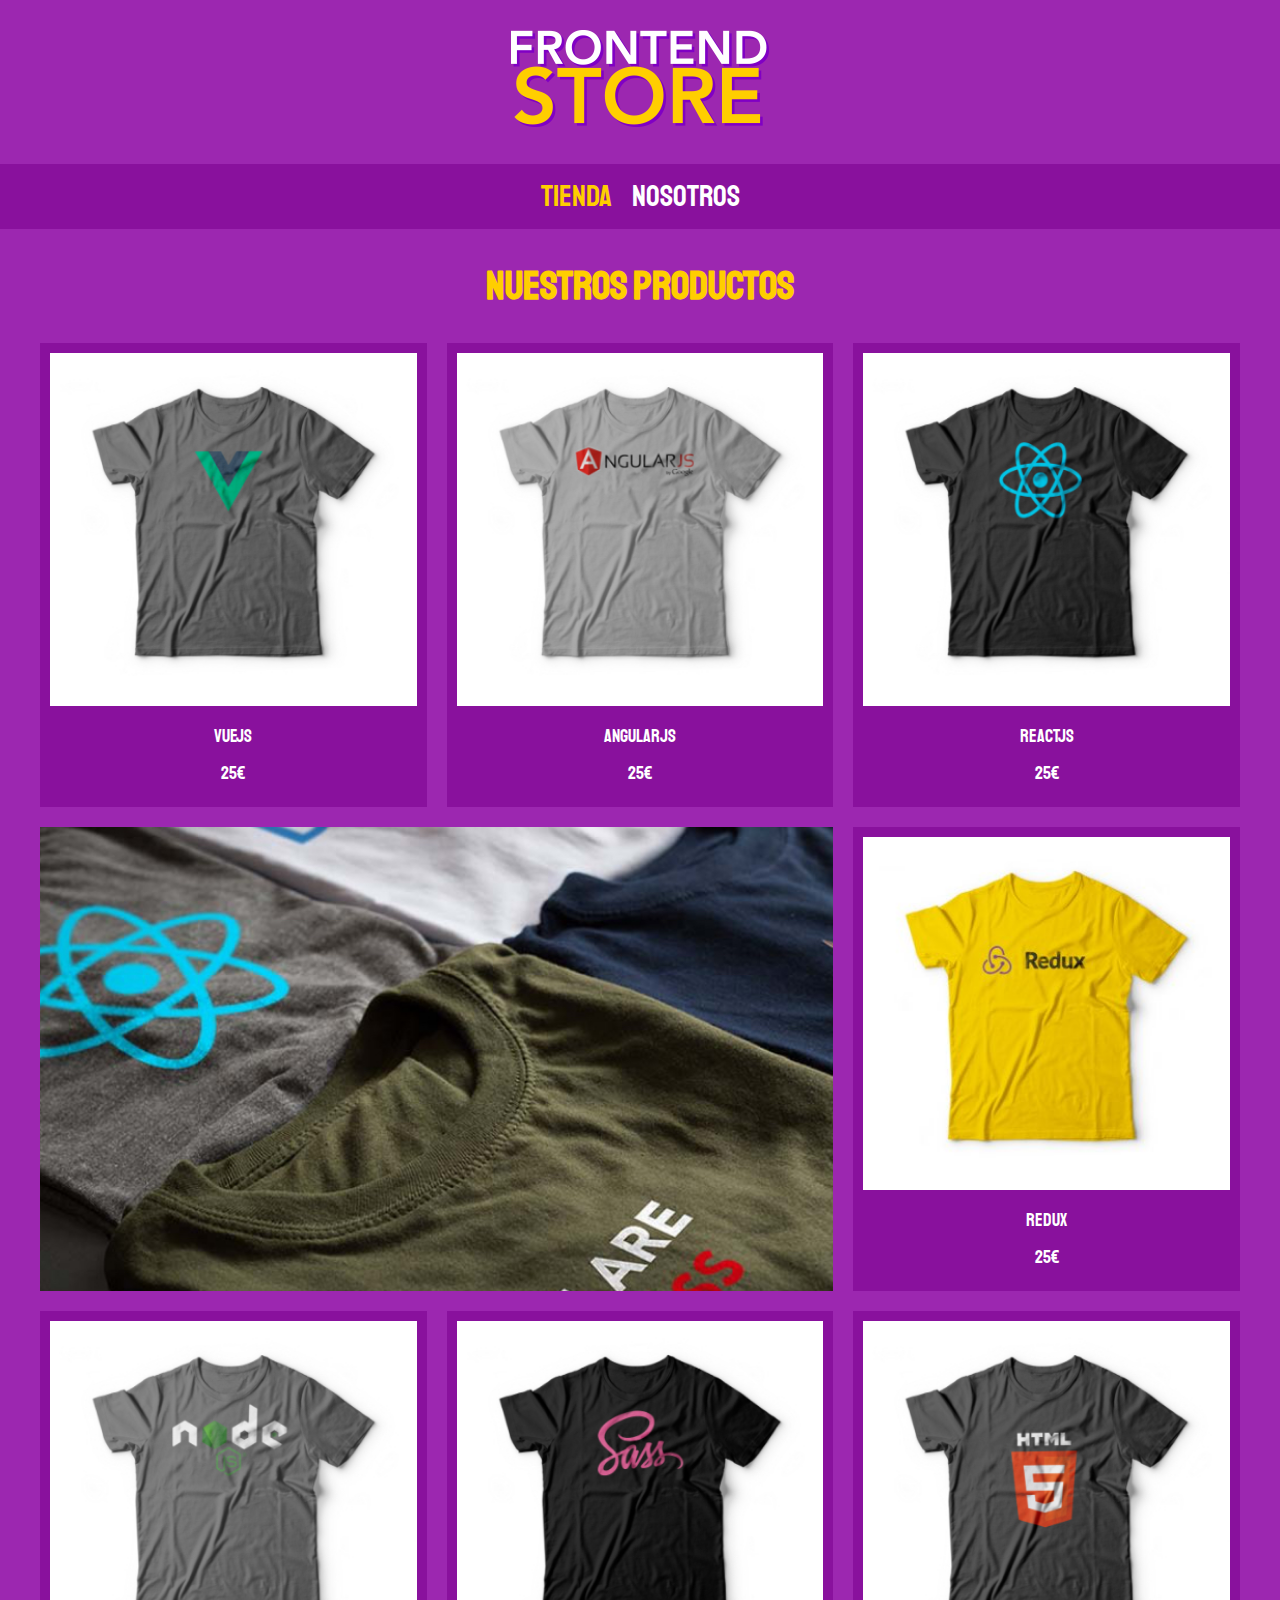
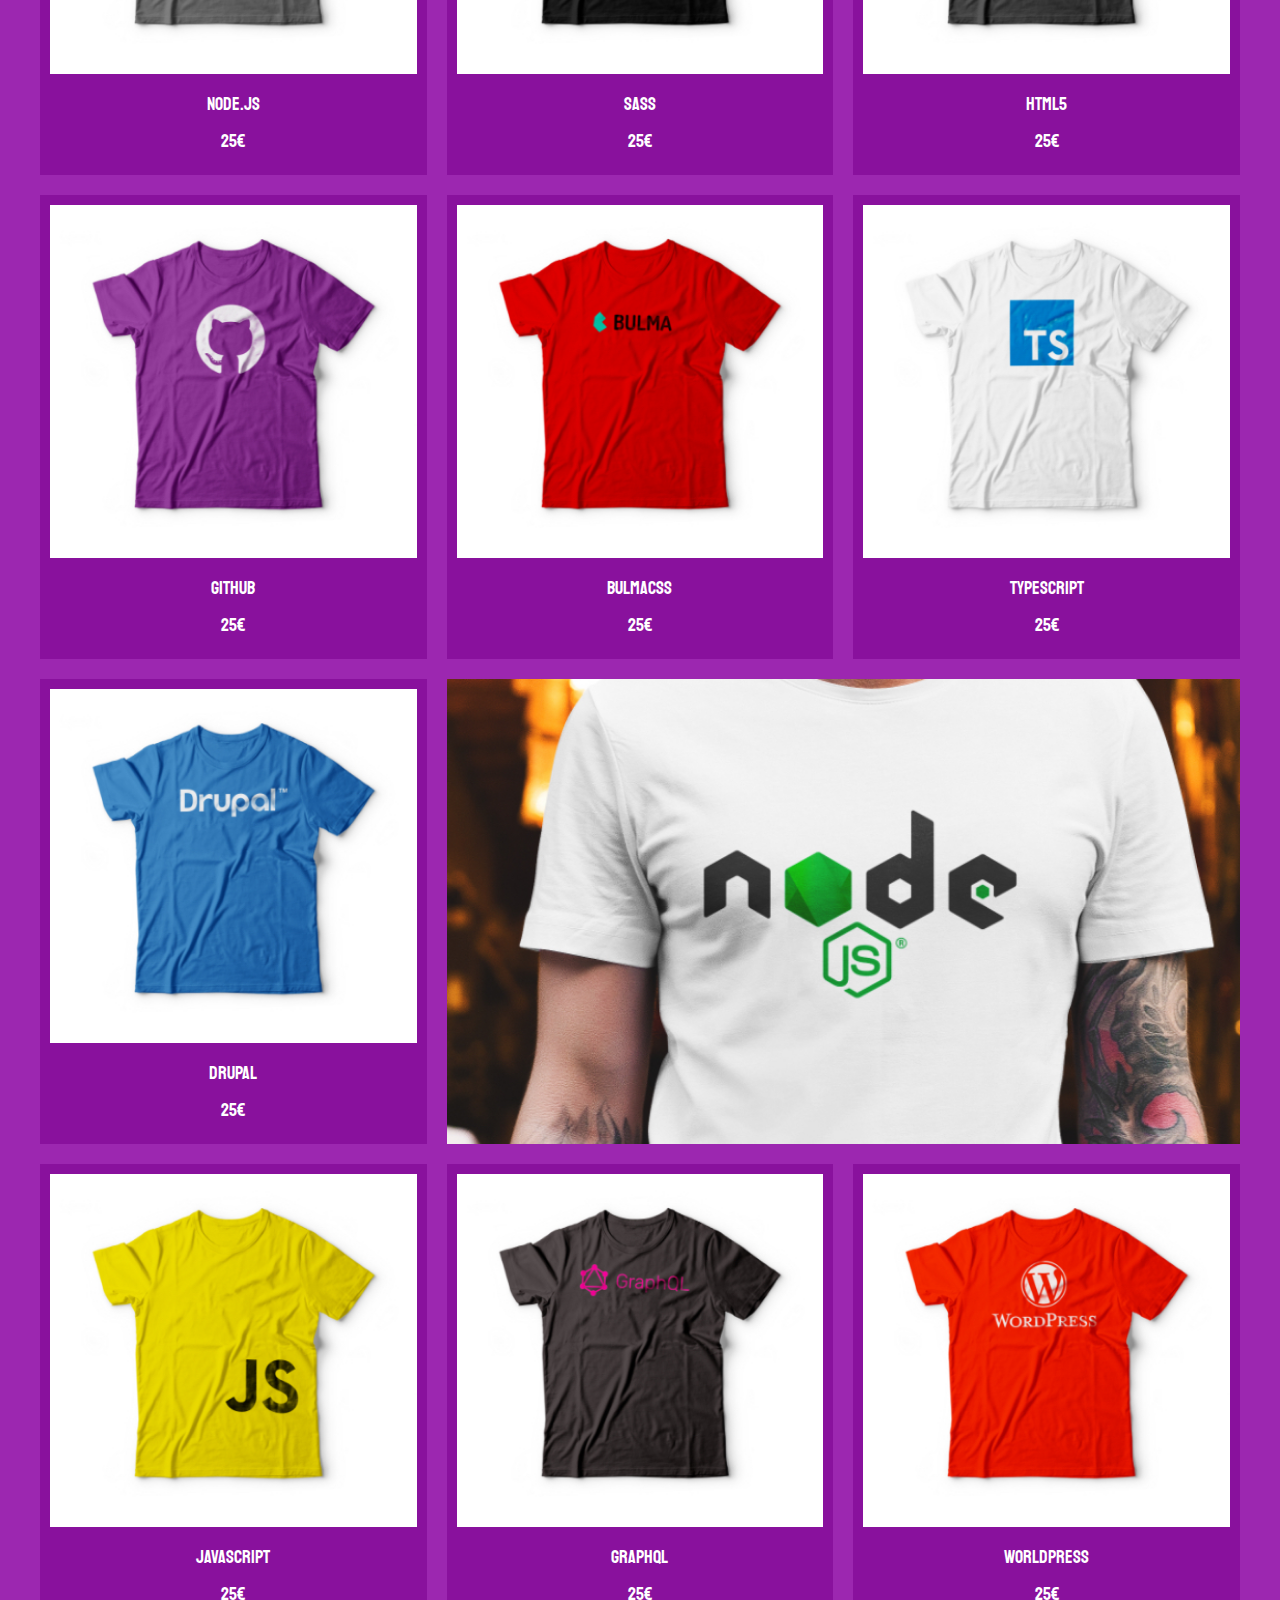
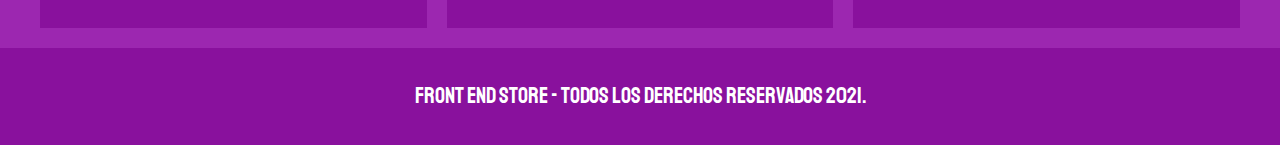
<file: index.html>
<!DOCTYPE html>
<html lang="en">
<head>
    <meta charset="UTF-8">
    <meta name="viewport" content="width=device-width, initial-scale=1.0">
    <title>frontEnd Store</title>
    <link rel="stylesheet" href="css/normalize.css">
    <link rel="preconnect" href="https://fonts.gstatic.com">
    <link href="https://fonts.googleapis.com/css2?family=Staatliches&display=swap" rel="stylesheet">
    <link rel="stylesheet" href="css/style.css">
</head>
<body>
    <header class="header">
        <a href="index.html">
            <img class="header__logo"  src="img/logo.png" alt="logotipo">
        </a>
    </header>

    <nav class="navegacion">
        <a class="navegacion__enlace navegacion__enlace--activo" href="index.html">Tienda</a>
        <a class="navegacion__enlace" href="nosotros.html">Nosotros</a> 
    </nav>

    <main class="contenedor">
        <h1>Nuestros productos</h1>
        
        <div class="grid"> <!-- bloque para la distribución de tres elementos -->
            <div class="producto"> <!-- bloque con la apariencia de la foto precio y nombre -->
                <a href="producto.html">
                    <img class="producto__imagen" src="img/1.jpg" alt="imagen camisa">
                    <div class="producto_informacion">
                        <p class="producto__nombre">VueJS</p>
                        <P class="producto__precio">25€</P>
                    </div>
                </a>

            </div> <!-- .producto -->

            <div class="producto"> <!-- bloque con la apariencia de la foto precio y nombre -->
                <a href="producto.html">
                    <img class="producto__imagen" src="img/2.jpg" alt="imagen camisa">
                    <div class="producto_informacion">
                        <p class="producto__nombre">angularJS</p>
                        <P class="producto__precio">25€</P>
                    </div>
                </a>

            </div> <!-- .producto -->

            <div class="producto"> <!-- bloque con la apariencia de la foto precio y nombre -->
                <a href="producto.html">
                    <img class="producto__imagen" src="img/3.jpg" alt="imagen camisa">
                    <div class="producto_informacion">
                        <p class="producto__nombre">reactJS</p>
                        <P class="producto__precio">25€</P>
                    </div>
                </a>

            </div> <!-- .producto -->

            <div class="producto"> <!-- bloque con la apariencia de la foto precio y nombre -->
                <a href="producto.html">
                    <img class="producto__imagen" src="img/4.jpg" alt="imagen camisa">
                    <div class="producto_informacion">
                        <p class="producto__nombre">Redux</p>
                        <P class="producto__precio">25€</P>
                    </div>
                </a>

            </div> <!-- .producto -->

            <div class="producto"> <!-- bloque con la apariencia de la foto precio y nombre -->
                <a href="producto.html">
                    <img class="producto__imagen" src="img/5.jpg" alt="imagen camisa">
                    <div class="producto_informacion">
                        <p class="producto__nombre">node.JS</p>
                        <P class="producto__precio">25€</P>
                    </div>
                </a>

            </div> <!-- .producto -->

            <div class="producto"> <!-- bloque con la apariencia de la foto precio y nombre -->
                <a href="producto.html">
                    <img class="producto__imagen" src="img/6.jpg" alt="imagen camisa">
                    <div class="producto_informacion">
                        <p class="producto__nombre">SASS</p>
                        <P class="producto__precio">25€</P>
                    </div>
                </a>

            </div> <!-- .producto -->

            <div class="producto"> <!-- bloque con la apariencia de la foto precio y nombre -->
                <a href="producto.html">
                    <img class="producto__imagen" src="img/7.jpg" alt="imagen camisa">
                    <div class="producto_informacion">
                        <p class="producto__nombre">HTML5</p>
                        <P class="producto__precio">25€</P>
                    </div>
                </a>

            </div> <!-- .producto -->

            <div class="producto"> <!-- bloque con la apariencia de la foto precio y nombre -->
                <a href="producto.html">
                    <img class="producto__imagen" src="img/8.jpg" alt="imagen camisa">
                    <div class="producto_informacion">
                        <p class="producto__nombre">Github</p>
                        <P class="producto__precio">25€</P>
                    </div>
                </a>

            </div> <!-- .producto -->
            <div class="producto"> <!-- bloque con la apariencia de la foto precio y nombre -->
                <a href="producto.html">
                    <img class="producto__imagen" src="img/9.jpg" alt="imagen camisa">
                    <div class="producto_informacion">
                        <p class="producto__nombre">BulmaCSS</p>
                        <P class="producto__precio">25€</P>
                    </div>
                </a>

            </div> <!-- .producto -->

            <div class="producto"> <!-- bloque con la apariencia de la foto precio y nombre -->
                <a href="producto.html">
                    <img class="producto__imagen" src="img/10.jpg" alt="imagen camisa">
                    <div class="producto_informacion">
                        <p class="producto__nombre">typeScript</p>
                        <P class="producto__precio">25€</P>
                    </div>
                </a>

            </div> <!-- .producto --> 

            <div class="producto"> <!-- bloque con la apariencia de la foto precio y nombre -->
                <a href="producto.html">
                    <img class="producto__imagen" src="img/11.jpg" alt="imagen camisa">
                    <div class="producto_informacion">
                        <p class="producto__nombre">drupal</p>
                        <P class="producto__precio">25€</P>
                    </div>
                </a>

            </div> <!-- .producto -->

            <div class="producto"> <!-- bloque con la apariencia de la foto precio y nombre -->
                <a href="producto.html">
                    <img class="producto__imagen" src="img/12.jpg" alt="imagen camisa">
                    <div class="producto_informacion">
                        <p class="producto__nombre">javaScript</p>
                        <P class="producto__precio">25€</P>
                    </div>
                </a>

            </div> <!-- .producto -->

            <div class="producto"> <!-- bloque con la apariencia de la foto precio y nombre -->
                <a href="producto.html">
                    <img class="producto__imagen" src="img/13.jpg" alt="imagen camisa">
                    <div class="producto_informacion">
                        <p class="producto__nombre">graphQL</p>
                        <P class="producto__precio">25€</P>
                    </div>
                </a>

            </div> <!-- .producto -->
            <div class="producto"> <!-- bloque con la apariencia de la foto precio y nombre -->
                <a href="producto.html">
                    <img class="producto__imagen" src="img/14.jpg" alt="imagen camisa">
                    <div class="producto_informacion">
                        <p class="producto__nombre">Worldpress</p>
                        <P class="producto__precio">25€</P>
                    </div>
                </a>

            </div> <!-- .producto -->

            <div class="grafico grafico--camisas"></div>
            <div class="grafico grafico--node"></div>
        </div> <!-- .grid -->
    </main>

    <footer class="footer">
        <p class="footer__texto">front end store - todos los derechos reservados 2021.</p>
    </footer>

</body>
</html>
</file>
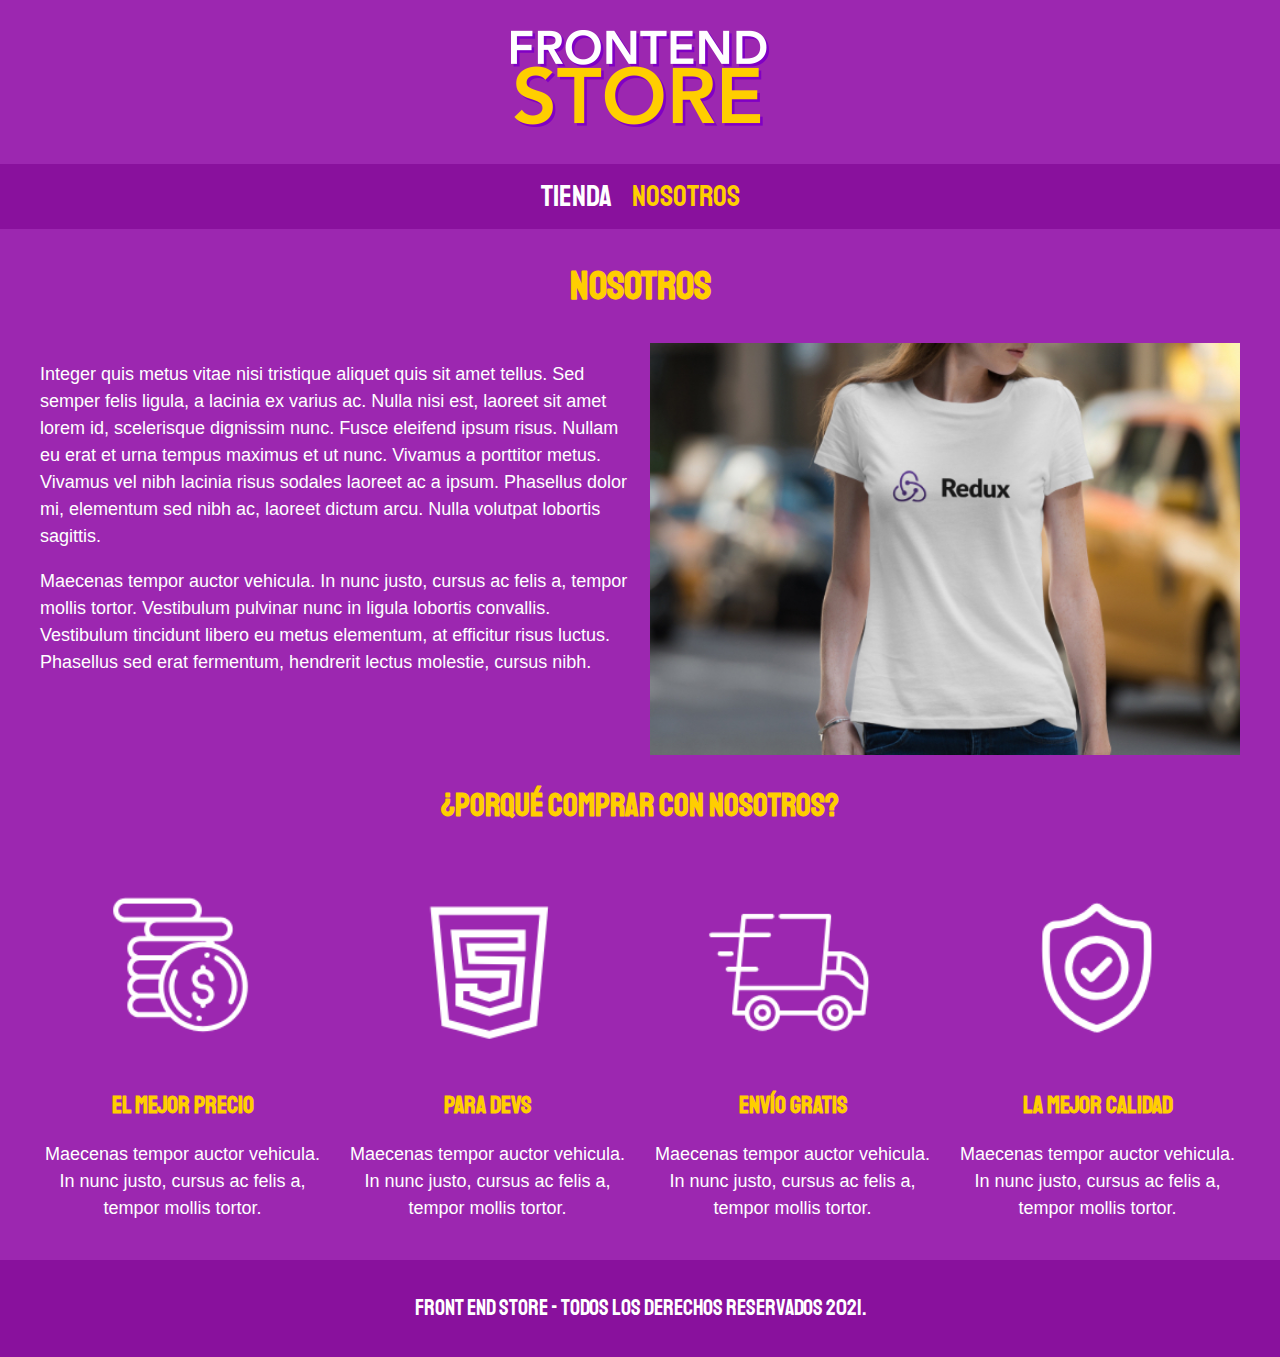
<file: nosotros.html>
<!DOCTYPE html>
<html lang="en">
<head>
    <meta charset="UTF-8">
    <meta name="viewport" content="width=device-width, initial-scale=1.0">
    <title>frontEnd Store</title>
    <link rel="stylesheet" href="css/normalize.css">
    <link rel="preconnect" href="https://fonts.gstatic.com">
    <link href="https://fonts.googleapis.com/css2?family=Staatliches&display=swap" rel="stylesheet">
    <link rel="stylesheet" href="css/style.css">
</head>
<body>
    <header class="header">
        <a href="index.html">
            <img class="header__logo"  src="img/logo.png" alt="logotipo">
        </a>
    </header>

    <nav class="navegacion">
        <a class="navegacion__enlace " href="index.html">Tienda</a>
        <a class="navegacion__enlace navegacion__enlace--activo" href="nosotros.html">Nosotros</a> 
    </nav>

    <main class="contenedor">
        <h1>Nosotros</h1>

        <div class="nosotros">
            <div class="nosotros_contenido">
                <p>
                    Integer quis metus vitae nisi tristique aliquet quis sit amet tellus. Sed semper felis ligula, a lacinia ex varius ac. Nulla nisi est, laoreet sit amet lorem id, scelerisque dignissim nunc. Fusce eleifend ipsum risus. Nullam eu erat et urna tempus maximus et ut nunc. Vivamus a porttitor metus. Vivamus vel nibh lacinia risus sodales laoreet ac a ipsum. Phasellus dolor mi, elementum sed nibh ac, laoreet dictum arcu. Nulla volutpat lobortis sagittis. 
                </p>
                
                <p>
                     Maecenas tempor auctor vehicula. In nunc justo, cursus ac felis a, tempor mollis tortor. Vestibulum pulvinar nunc in ligula lobortis convallis. Vestibulum tincidunt libero eu metus elementum, at efficitur risus luctus. Phasellus sed erat fermentum, hendrerit lectus molestie, cursus nibh.
                </p>

            </div>
            <img class="nosotros__imagen" src="img/nosotros.jpg" alt="imagen nosotros">
        </div>

    </main>

    <section class="contenedor comprar">
        <h2 class="comprar__titulo"> ¿Porqué comprar con nosotros? </h2>

        <div class="bloques">
            <div class="bloque">
                <img class="bloque__imagen" src="img/icono_1.png" alt="porque comprar">
                <h3 class="bloque__titulo">El mejor precio</h3>
                <p>  Maecenas tempor auctor vehicula. In nunc justo, cursus ac felis a, tempor mollis tortor.</p>
            </div><!-- bloque -->

            <div class="bloque">
                <img class="bloque__imagen" src="img/icono_2.png" alt="porque comprar">
                <h3 class="bloque__titulo">Para devs</h3>
                <p>  Maecenas tempor auctor vehicula. In nunc justo, cursus ac felis a, tempor mollis tortor. </p>
            </div><!-- bloque -->

            <div class="bloque">
                <img class="bloque__imagen" src="img/icono_3.png" alt="porque comprar">
                <h3 class="bloque__titulo">Envío gratis</h3>
                <p>  Maecenas tempor auctor vehicula. In nunc justo, cursus ac felis a, tempor mollis tortor.</p>
            </div><!-- bloque -->

            <div class="bloque">
                <img class="bloque__imagen" src="img/icono_4.png" alt="porque comprar">
                <h3 class="bloque__titulo">La mejor calidad</h3>
                <p>  Maecenas tempor auctor vehicula. In nunc justo, cursus ac felis a, tempor mollis tortor. </p>
            </div><!-- bloque -->

        </div> <!-- .bloques -->
    </section>

    <footer class="footer">
        <p class="footer__texto">front end store - todos los derechos reservados 2021.</p>
    </footer>

</body>


</html>
</file>
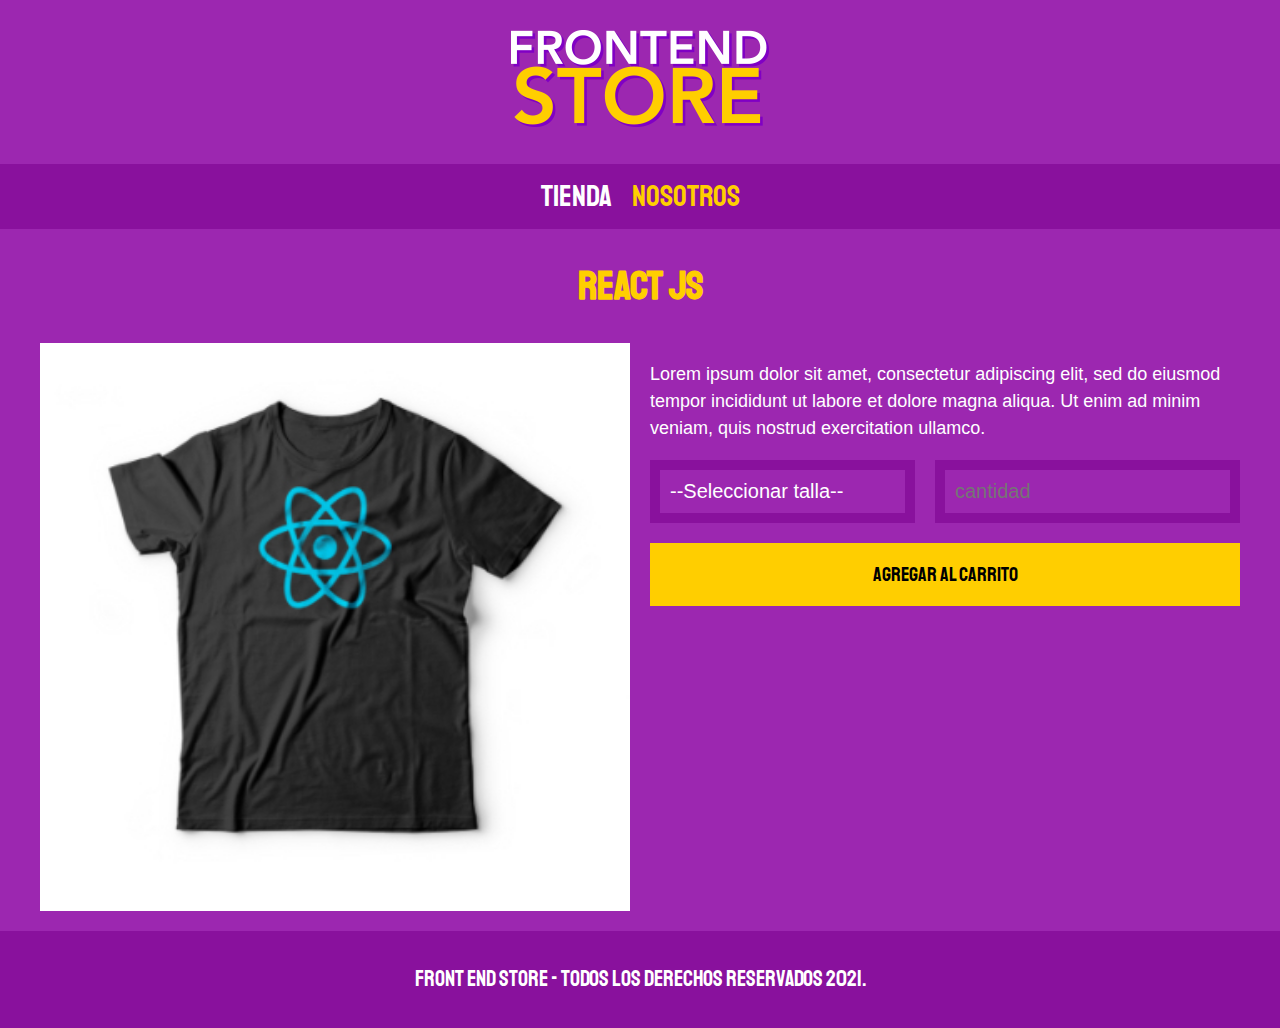
<file: producto.html>
<!DOCTYPE html>
<html lang="en">
<head>
    <meta charset="UTF-8">
    <meta name="viewport" content="width=device-width, initial-scale=1.0">
    <title>frontEnd Store</title>
    <link rel="stylesheet" href="css/normalize.css">
    <link rel="preconnect" href="https://fonts.gstatic.com">
    <link href="https://fonts.googleapis.com/css2?family=Staatliches&display=swap" rel="stylesheet">
    <link rel="stylesheet" href="css/style.css">
</head>
<body>
    <header class="header">
        <a href="index.html">
            <img class="header__logo"  src="img/logo.png" alt="logotipo">
        </a>
    </header>

    <nav class="navegacion">
        <a class="navegacion__enlace " href="index.html">Tienda</a>
        <a class="navegacion__enlace navegacion__enlace--activo" href="nosotros.html">Nosotros</a> 
    </nav>

    <main class="contenedor">
        <h1>React JS</h1>
        <div class="camisa">
            <img class="camisa__imagen" src="img/3.jpg" alt="imagen del producto">

            <div class="camisa__contenido">
                <p>Lorem ipsum dolor sit amet, consectetur adipiscing elit, sed do eiusmod tempor incididunt ut labore et dolore magna aliqua. Ut enim ad minim veniam, quis nostrud exercitation ullamco.</p>

                <form class="formulario">
                    <select class="formulario__campo"> <!-- Formulario con opcciones a elegir -->
                        <option disabled selected>--Seleccionar talla--</option> <!-- para que no se pueda seleccionar disabled, para que salga por defecto selected-->
                        <option value="">S</option>
                        <option value="">L</option>
                        <option value="">XL</option>
                    </select>

                    <input class="formulario__campo" type="number" placeholder="cantidad" min="1">
                    <input class="formulario__submit" type="submit" value="Agregar al carrito">
                </form>
            </div>

        </div>

    </main>

    <footer class="footer">
        <p class="footer__texto">front end store - todos los derechos reservados 2021.</p>
    </footer>

</body>
</html>
</file>
<file: css/style.css>
:root {
    --primario: #9C27B0;
    --primarioOscuro: #89119D;
    --secundario: #FFCE00;
    --secundarioOscuro: rgb(233,287,2);
    --blanco: #FFF;
    --negro: #000;


    --fuentePrincipal: 'Staatliches', cursive;

}

/* apply a natural box layout model to all elements, but allowing components to change */
html {
    box-sizing: border-box;
    font-size: 62.5%; /* parte de lo que nos permite agregar que un rem sean 10 pixeles */
}

*, *:before, *:after {
box-sizing: inherit;
} 

/* globales */

body {
    background-color: var(--primario);
    font-size: 1.6rem;
    line-height: 1.5; /* interlineado */
}

p {
    font-size: 1.8rem;
    font-family: Arial, Helvetica, sans-serif;
    color: var(--blanco);
}

a { /* links */
    text-decoration: none; /* quitando el subrayado de los links */
}

img {
    width: 100%; /* si lo ponemos aquí se va a aplicar a todas las secciones que tenemos */
}

.contenedor {

    max-width: 120rem;  
    margin: 0 auto; 
}

h1, h2, h3 {
    text-align: center;
    color: var(--secundario);
    font-family: var(--fuentePrincipal);
}

h1 {
     font-size: 4rem;

}

h2 {
    font-size: 3.2rem;
}

h3 {
    font-size: 2.4rem;
}

/* header */

.header{
    display:flex;
    justify-content: center;
}

.header__logo {
    margin: 3rem 0;
}
/* footer */
.footer {
    background-color: var(--primarioOscuro);
    padding: 1rem 0;
    margin-top: 2rem;
}

.footer__texto {
    text-align: center;
    font-family: var(--fuentePrincipal);
    font-size: 2.2rem;
}

/* navegacion */

.navegacion {
    background-color: var(--primarioOscuro);
    padding: 1rem 0;
    display: flex;
    justify-content: center;
   /*  gap: 2rem;  *//* nueva funcion de flexbox para separar, antes sería poner en navegacion_enlace
        margin-right: 2rem pero mejor el gap SAFARI NO LO SOPORTA */
}

.navegacion__enlace {

    font-family: var(--fuentePrincipal);
    color: var(--blanco);
    font-size: 3rem;
    margin-right: 2rem;

}

.navegacion__enlace:last-of-type { /* buscamos seleccionar el último elemento para quitarle el margen  */

    margin-right: 0;

}

.navegacion__enlace--activo, /* vamos buscando que se quede iluminado cuando estamos en él, como es la misma
opcion lo ponemos con el hover */
.navegacion__enlace:hover{  /* para cuando pasamos el raton por encima */

    color:var(--secundario);

}

/* Grid */

.grid {
    display:grid;
    grid-template-columns: repeat(2, 1fr);
  /*   column-gap: 2rem;
    row-gap: 2rem; */
    gap: 2rem; /* así lo puedes hacer igual en una linea */
}

@media (min-width: 768px) {
    .grid {
        grid-template-columns: repeat(3, 1fr);

    }

}

/* productos */

.producto {
    background-color: var(--primarioOscuro);
    padding: 1rem; /* para que se quede por dentro de lo morado */
}

.producto__imagen {
    width: 100%; /* para que tome todo el espacio disponible dentro del div así lo haces responsive 
}
 
.producto__nombre{
    font-size: 4rem;     
}

.producto__precio {

    font-size: 2.8rem;
    color: var(--secundario);
    line-height: 1.2rem; /* le cambiamos el interlineado para que esté mas junto */
}

.producto__nombre,
.producto__precio {
    font-family: var(--fuentePrincipal);
    margin: 1rem 0; /* ya que tienen demasiada separacion */
    text-align: center;
}

/* GRAFICOS */

.grafico {

    min-height: 30rem ;
    background-repeat: no-repeat;
    background-size:cover;
    /* grid-column; 1/3; se puede poner aqui porque se aplica en ambos */
}

.grafico--camisas{
    grid-row: 2 / 3; /* indicamos que queremos colocarlo en la fila 2 y 3 */
    grid-column: 1 / 3; /* en columnas va desde la 1 a la 3 */
    background-image: url(../img/grafico1.jpg);
}

.grafico--node{
    background-image: url(../img/grafico2.jpg);
    grid-column: 1 / 3;
    grid-row: 8 / 9; 
}

@media (min-width: 768px) {
    
    .grafico--node{

        grid-row: 5 / 6;
        grid-column: 2 / 4;
    }
}   

/* Nosotros */

.nosotros{   
    display: grid;
    grid-template-rows: repeat(2, auto); /* si ponemos repeat (2, 1fr) se queda muy separado en pantallas pequeñas */
}

@media (min-width: 768px) {
    .nosotros { 
        grid-template-columns: repeat(2, 1fr); 
        column-gap:2rem;
    }
    
}




.nosotros__imagen {  /* queremos que la imagen se quede encima cuando es una pantalla pequeña */
    grid-row: 1 / 2;
  /*   width: 100%; */
}

@media (min-width: 768px) {/* queremos que la imagen se ponga en el lado derecho si tenemos mínimo 768px */
    .nosotros__imagen {
        grid-column: 2 / 3;
    }
}

/* bloques */

.bloques {
    display: grid;
    grid-template-columns: repeat(2, 1fr);
    gap: 2rem;
}
@media (min-width:768px) {
    .bloques{
    grid-template-columns: repeat(4, 1fr);
    }
}

.bloque{
    text-align: center;
}
/* .bloque__imagen{
    width: 100%;
} */
.bloque__titulo {
    margin: 0; /* para que no haya tanta separación del titulo con respecto al texto */
}

/* pagina del producto */

@media (min-width: 768px) {
    .camisa {
        display: grid;
        grid-template-columns: repeat(2, 1fr); /* dos de una fracción porque son del mismo ancho */
        column-gap: 2rem;
    }
}

.formulario {
    display: grid;
    grid-template-columns: repeat(2, 1fr);
    gap: 2rem; 
}

.formulario__campo {
/*     border-color: var(--primarioOscuro);
    border-width: 1rem; /* para ponerle el borde más grande */
    /* border-style: solid; */ /* para que sea de un solo color */
    
    /* se puede poner en una sola linea */
    border: 1rem solid var(--primarioOscuro);
    background-color: var(--primario);
    color: var(--blanco);
    font-size: 2rem;
    font-family: Arial, Helvetica, sans-serif;
    padding: 1rem;
    appearance: none;

}

@media (max-width: 768px) {
    .formulario__campo { 
      width: 100%;
    }
}

.formulario__submit {
    background-color: var(--secundario);
    border: none;
    font-size: 2rem;
    font-family: var(--fuentePrincipal);
    padding: 2rem;
    transition: background-color .3s ease; /* hacemos que haga la transición de color del background */
    transition: font-size .3s ease;
    grid-column: 1/3;
}

.formulario__submit:hover { /* cada vez que das estilos a un submit pierde lo de que cuando le pongas le ratón encima se vuelva una mano */
    cursor: pointer;
    background-color: var(--secundarioOscuro); /* asi cambia de color cuando le pasamos el raton por encima */
    font-size: 2.4rem;
}
</file>
